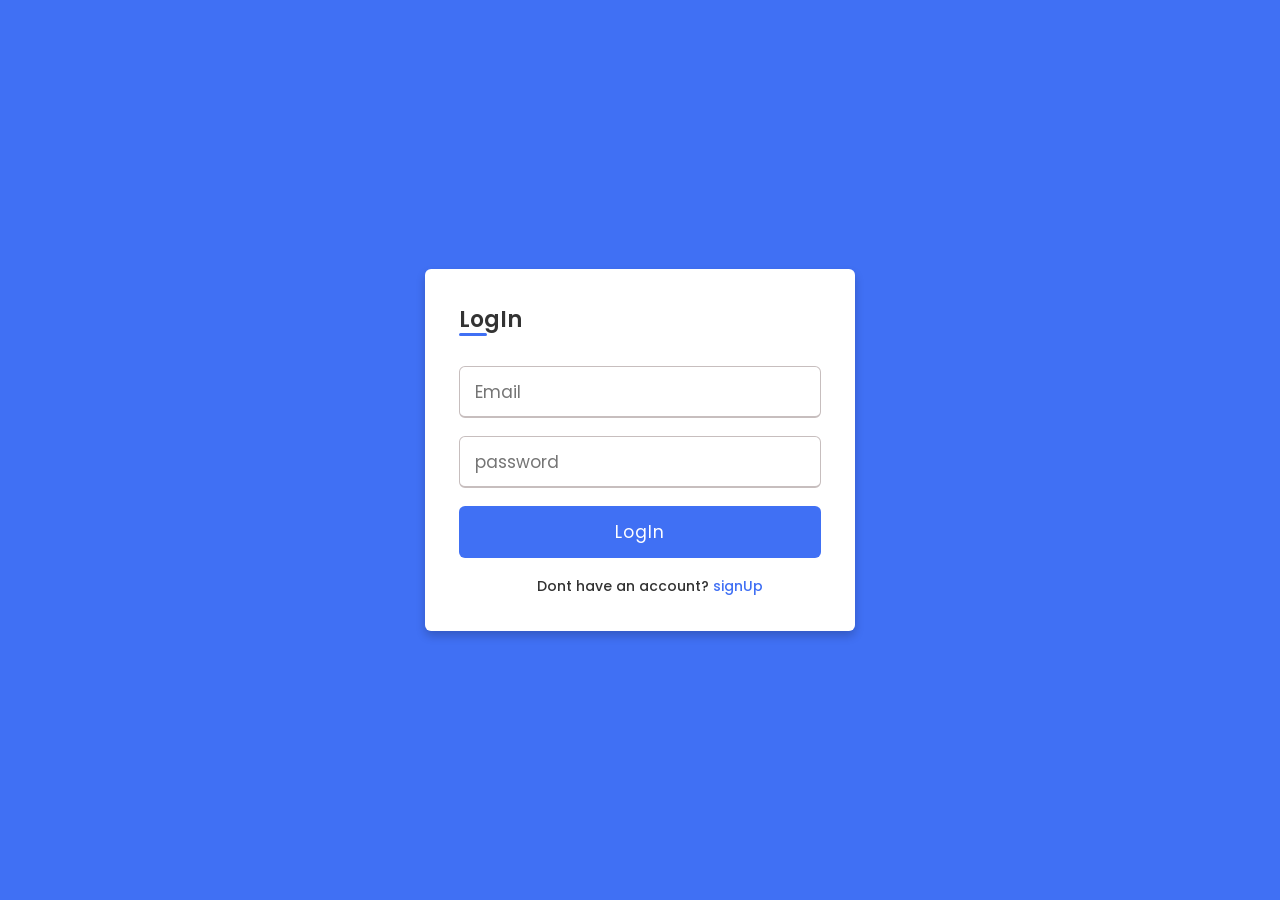
<file: logIn-form.html>
<!DOCTYPE html>
<html lang="en">
<head>
    <meta charset="UTF-8">
    <meta name="viewport" content="width=device-width, initial-scale=1.0">
    <link rel="stylesheet" href="signUp.css">
    <title>Document</title>
</head>
<body>


  <div class="wrapper">
    <h2>LogIn</h2>
    <form action="#">
      <div class="input-box">
        <input type="text" placeholder="Email" required>
      </div>
      <div class="input-box">
        <input type="text" placeholder="password" required>
      </div>
      <!-- <div class="input-box">
        <input type="password" placeholder="Create password" required>
      </div>
      <div class="input-box">
        <input type="password" placeholder="Confirm password" required>
      </div> -->
      <!-- <div class="policy">
        <input type="checkbox">
        <h3>I accept all terms & condition</h3>
      </div> -->
      <div class="input-box button">
        <input type="Submit" value="LogIn">
      </div>
      <div class="text">
        <h3>Dont have an account? <a href="#">signUp</a></h3>
      </div>
    </form>
  </div>


</body>
</html>
</file>
<file: signUp.css>
@import url('https://fonts.googleapis.com/css?family=Poppins:400,500,600,700&display=swap');
*{
  margin: 0;
  padding: 0;
  box-sizing: border-box;
  font-family: 'Poppins', sans-serif;
}
body{
  min-height: 100vh;
  display: flex;
  align-items: center;
  justify-content: center;
  background: #4070f4;
}
.wrapper{
  position: relative;
  max-width: 430px;
  width: 100%;
  background: #fff;
  padding: 34px;
  border-radius: 6px;
  box-shadow: 0 5px 10px rgba(0,0,0,0.2);
}
.wrapper h2{
  position: relative;
  font-size: 22px;
  font-weight: 600;
  color: #333;
}
.wrapper h2::before{
  content: '';
  position: absolute;
  left: 0;
  bottom: 0;
  height: 3px;
  width: 28px;
  border-radius: 12px;
  background: #4070f4;
}
.wrapper form{
  margin-top: 30px;
}
.wrapper form .input-box{
  height: 52px;
  margin: 18px 0;
}
form .input-box input{
  height: 100%;
  width: 100%;
  outline: none;
  padding: 0 15px;
  font-size: 17px;
  font-weight: 400;
  color: #333;
  border: 1.5px solid #C7BEBE;
  border-bottom-width: 2.5px;
  border-radius: 6px;
  transition: all 0.3s ease;
}
.input-box input:focus,
.input-box input:valid{
  border-color: #4070f4;
}
form .policy{
  display: flex;
  align-items: center;
}
form h3{
  color: #707070;
  font-size: 14px;
  font-weight: 500;
  margin-left: 10px;
}
.input-box.button input{
  color: #fff;
  letter-spacing: 1px;
  border: none;
  background: #4070f4;
  cursor: pointer;
}
.input-box.button input:hover{
  background: #0e4bf1;
}
form .text h3{
 color: #333;
 width: 100%;
 text-align: center;
}
form .text h3 a{
  color: #4070f4;
  text-decoration: none;
}
form .text h3 a:hover{
  text-decoration: underline;
}
</file>
